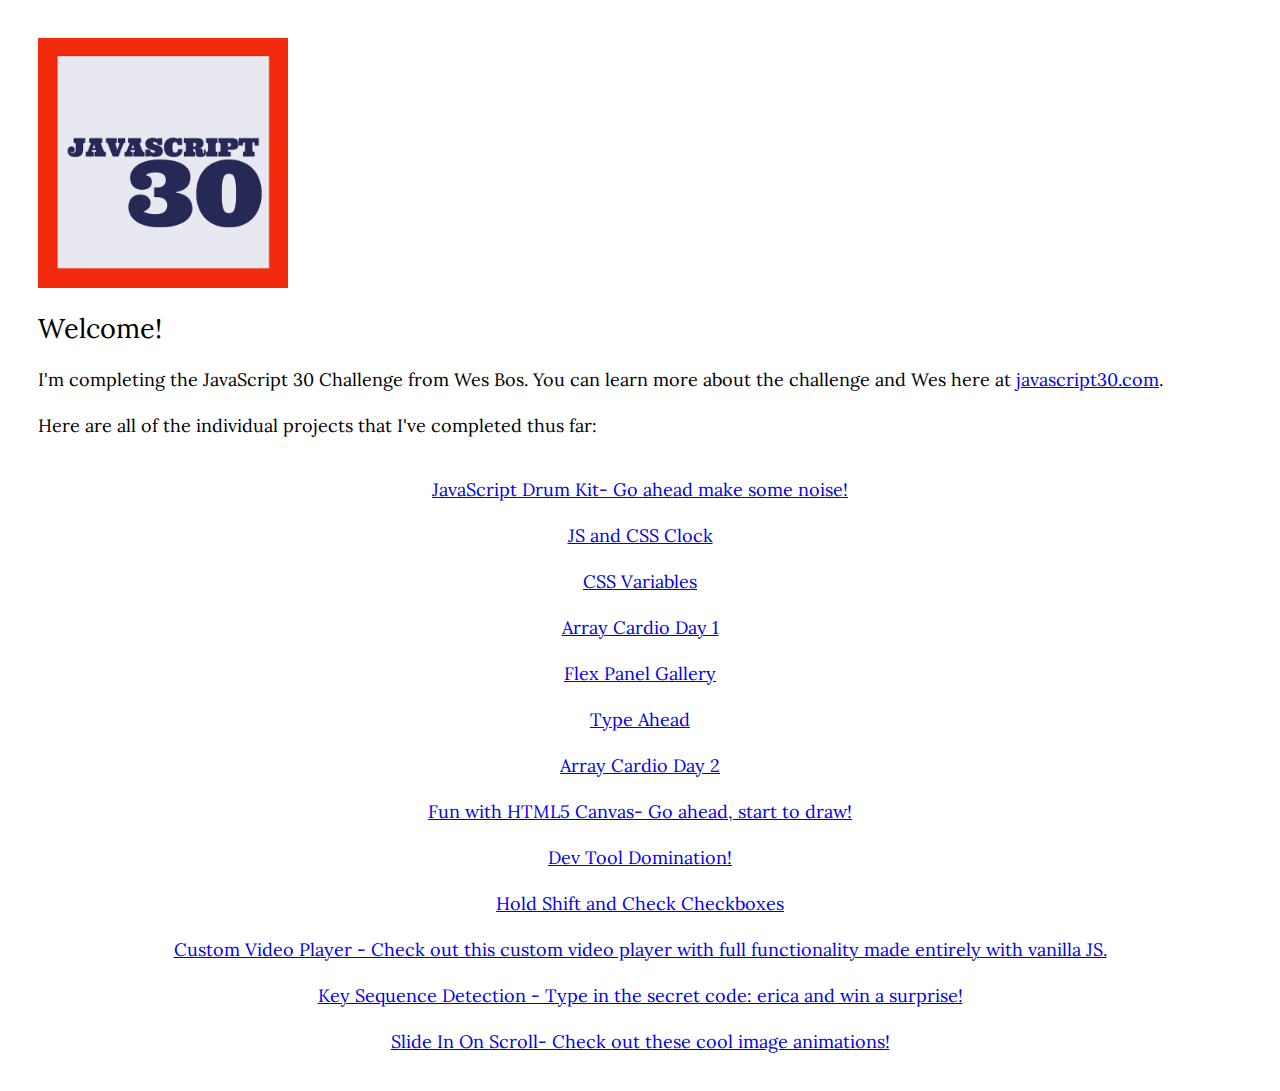
<file: index.html>
<!DOCTYPE html>
<html lang="en">
<head>
  <link href="https://fonts.googleapis.com/css?family=Lora&display=swap" rel="stylesheet">
  <link rel="stylesheet" href="https://cdnjs.cloudflare.com/ajax/libs/animate.css/3.7.2/animate.min.css">
  <link rel="stylesheet" href="style.css">
    <meta charset="UTF-8">
    <meta name="viewport" content="width=device-width, initial-scale=1.0">
    <meta http-equiv="X-UA-Compatible" content="ie=edge">
    <title>JavaScript 30 Mini-Projects</title>
</head>
<body>
  <div style="font-family: 'Lora', serif";>
  <title>JavaScript 30 </title>
  <img src="JavaScript30.png" alt="JS30 Logo" style="height:250px;width:250px" class="animated bounceInDown delay-0.5s">
  <br>
    <p align="left"> <b span class="bigger">Welcome!</b> <br/><br/>I'm completing the JavaScript 30 Challenge from Wes Bos. You can learn more about the challenge and Wes here at <a href="https://www.javascript30.com">javascript30.com</a>.
      <br>
      <br>Here are all of the individual projects that I've completed thus far: </p>
    <div align="center">
    <br>
    <a target="blank" href="./01 - JavaScript Drum Kit/index.html">JavaScript Drum Kit- Go ahead make some noise!</a>
    <br> 
    <br>
    <a target="blank" href="./02 - JS and CSS Clock/index.html">JS and CSS Clock</a>
    <br>
    <br>
    <a target="blank" href="./03 - CSS Variables/index.html">CSS Variables</a>
    <br>
    <br>
    <a target="blank" href="./04 - Array Cardio Day 1/index.html">Array Cardio Day 1</a>
    <br>
    <br>
    <a target="blank" href="./05 - Flex Panel Gallery/index.html">Flex Panel Gallery</a>
    <br>
    <br>
    <a target="blank" href="./06 - Type Ahead/index.html">Type Ahead</a> 
    <br>
    <br>
    <a target="blank" href="./07 - Array Cardio Day 2/index.html">Array Cardio Day 2 </a> 
    <br>
    <br>
    <a target="blank" href="./08 - Fun with HTML5 Canvas/index.html">Fun with HTML5 Canvas- Go ahead, start to draw! </a> 
    <br>
    <br>
    <a target="blank" href="./09 - Dev Tools Domination/index.html">Dev Tool Domination! </a> 
    <br>
    <br>
    <a target="blank" href="./10 - Hold Shift and Check Checkboxes/index.html">Hold Shift and Check Checkboxes</a>
    <br> 
    <br>
    <a target="blank" href="./11 - Custom Video Player/index.html">Custom Video Player - Check out this custom video player with full functionality made entirely with vanilla JS.</a>
    <br>
    <br>
    <a target="blank" href="./12 - Key Sequence Detection/index.html">Key Sequence Detection - Type in the secret code: erica and win a surprise!</a>
    <br>
    <br>
    <a target="blank" href="./13 - Slide in on Scroll/index.html">Slide In On Scroll- Check out these cool image animations! </a> 
    </div>
  </div>  
</body>
</html>
</file>
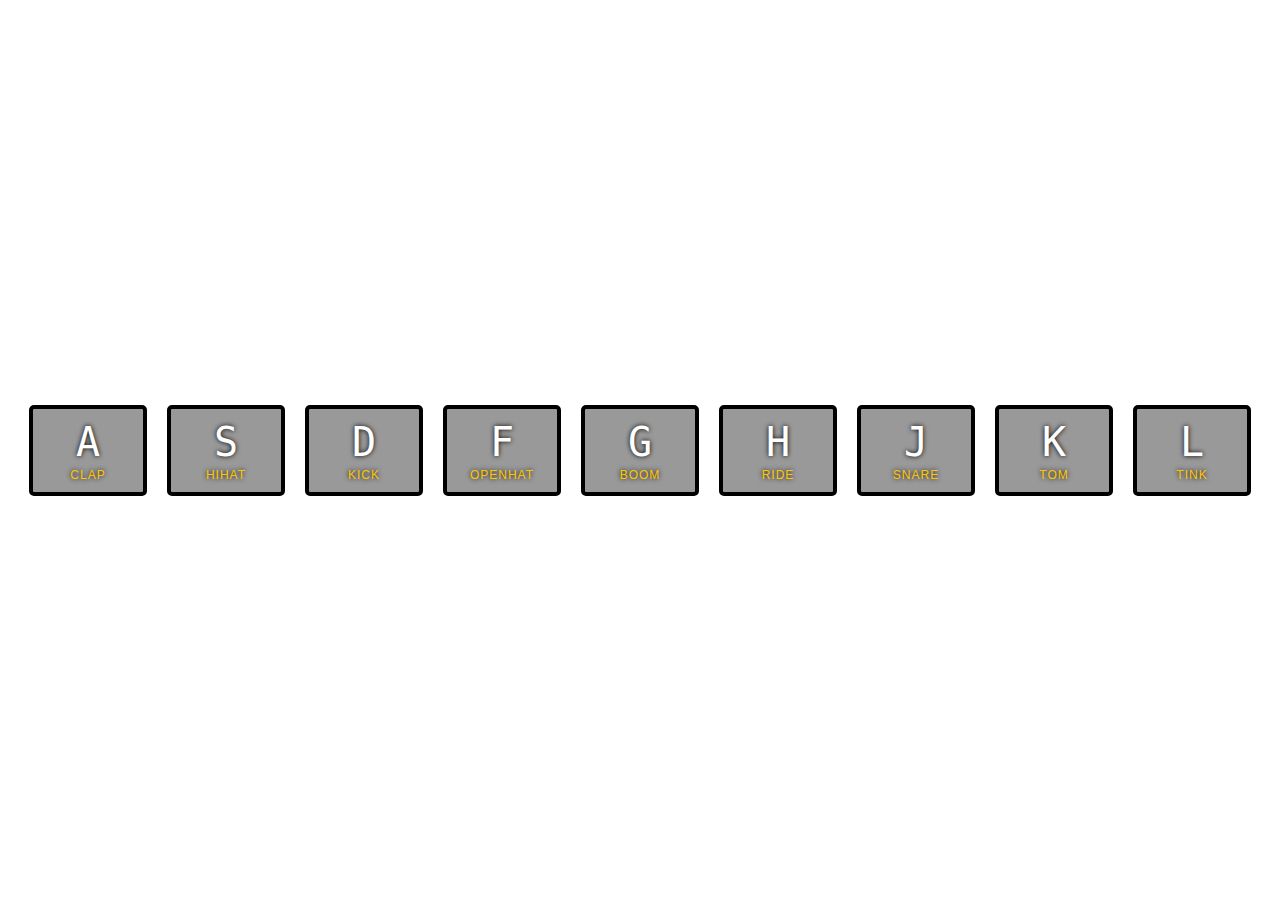
<file: 01 - JavaScript Drum Kit/index.html>
<!DOCTYPE html>
<html lang="en">
<head>
  <meta charset="UTF-8">
  <title>JS Drum Kit</title>
  <link rel="stylesheet" href="style.css">
</head>
<body>


  <div class="keys">
    <div data-key="65" class="key">
      <kbd>A</kbd>
      <span class="sound">clap</span>
    </div>
    <div data-key="83" class="key">
      <kbd>S</kbd>
      <span class="sound">hihat</span>
    </div>
    <div data-key="68" class="key">
      <kbd>D</kbd>
      <span class="sound">kick</span>
    </div>
    <div data-key="70" class="key">
      <kbd>F</kbd>
      <span class="sound">openhat</span>
    </div>
    <div data-key="71" class="key">
      <kbd>G</kbd>
      <span class="sound">boom</span>
    </div>
    <div data-key="72" class="key">
      <kbd>H</kbd>
      <span class="sound">ride</span>
    </div>
    <div data-key="74" class="key">
      <kbd>J</kbd>
      <span class="sound">snare</span>
    </div>
    <div data-key="75" class="key">
      <kbd>K</kbd>
      <span class="sound">tom</span>
    </div>
    <div data-key="76" class="key">
      <kbd>L</kbd>
      <span class="sound">tink</span>
    </div>
  </div>

  <audio data-key="65" src="sounds/clap.wav"></audio>
  <audio data-key="83" src="sounds/hihat.wav"></audio>
  <audio data-key="68" src="sounds/kick.wav"></audio>
  <audio data-key="70" src="sounds/openhat.wav"></audio>
  <audio data-key="71" src="sounds/boom.wav"></audio>
  <audio data-key="72" src="sounds/ride.wav"></audio>
  <audio data-key="74" src="sounds/snare.wav"></audio>
  <audio data-key="75" src="sounds/tom.wav"></audio>
  <audio data-key="76" src="sounds/tink.wav"></audio>

<script>
    
function playSound(e){
    const audio = document.querySelector(`audio[data-key="${e.keyCode}"]`)
    const key = document.querySelector(`.key[data-key="${e.keyCode}"]`)
    if(!audio) return //stops the function from running all together. 
    audio.currentTime = 0; //rewind to the beginning of the audio file 
    audio.play()
    key.classList.add("playing")
}
function removeTransition(e){
    if(e.propertyName !== 'transform') return; //skip it if it's not a transform
    this.classList.remove('playing') 
}

const keys= document.querySelectorAll(".key")
keys.forEach(key => key.addEventListener("transitionend",removeTransition))
window.addEventListener( "keydown", playSound)
 
</script>


</body>
</html>
</file>
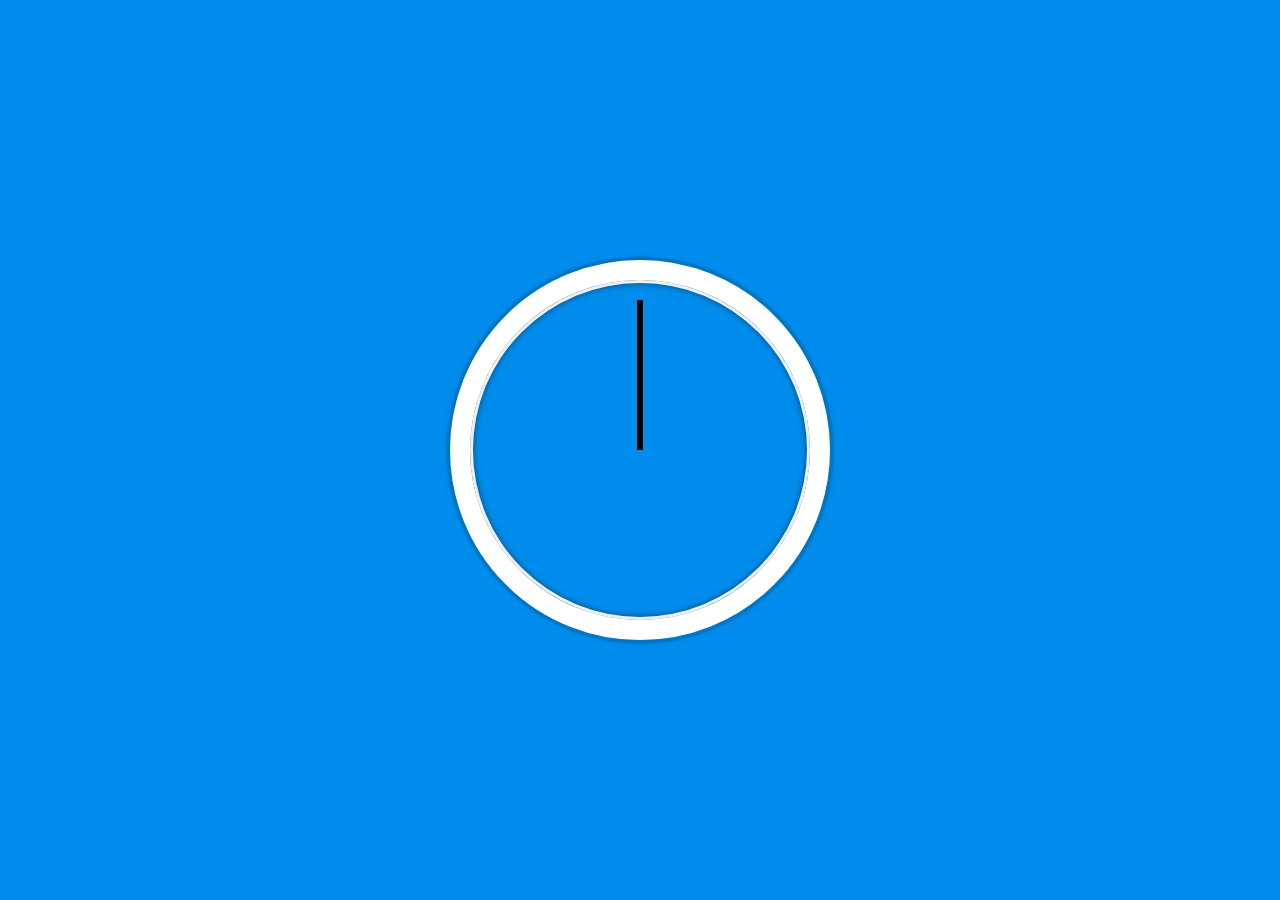
<file: 02 - JS and CSS Clock/index.html>
<!DOCTYPE html>
<html lang="en">
<head>
  <meta charset="UTF-8">
  <title>JS + CSS Clock</title>
</head>
<body>


    <div class="clock">
      <div class="clock-face">
        <div class="hand hour-hand"></div>
        <div class="hand min-hand"></div>
        <div class="hand second-hand">
      </div>
    </div>


  <style>
    html {
      background: #018DED url(http://unsplash.it/1500/1000?image=881&blur=5);
      background-size: cover;
      font-family: 'helvetica neue';
      text-align: center;
      font-size: 10px;
    }

    body {
      margin: 0;
      font-size: 2rem;
      display: flex;
      flex: 1;
      min-height: 100vh;
      align-items: center;
    }

    .clock {
      width: 30rem;
      height: 30rem;
      border: 20px solid white;
      border-radius: 50%;
      margin: 50px auto;
      position: relative;
      padding: 2rem;
      box-shadow:
        0 0 0 4px rgba(0,0,0,0.1),
        inset 0 0 0 3px #EFEFEF,
        inset 0 0 10px black,
        0 0 10px rgba(0,0,0,0.2);
    }

    .clock-face {
      position: relative;
      width: 100%;
      height: 100%;
      transform: translateY(-3px); /* account for the height of the clock hands */
    }

    .hand {
      width: 50%;
      height: 6px;
      background: black;
      position: absolute;
      top: 50%;
      transform-origin: 100%;
      transform: rotate(90deg);
      transition: all 0.05s; 
      transition-timing-function: cubic-bezier(0.1, 2.7, 0.58, 1)
    }

  </style>

<script>
  const secondHand = document.querySelector(".second-hand")
  const minuteHand = document.querySelector(".min-hand")
  const hourHand = document.querySelector(".hour-hand")

    function setDate(){
      const now= new Date()
      const seconds = now.getSeconds()
      const secondDegrees = ((seconds / 60) * 360 + 90)
      secondHand.style.transform = `rotate(${secondDegrees}deg)`
      console.log(seconds)

      const minutes = now.getMinutes()
      const minuteDegrees = ((minutes / 60) * 360 + 90)
      minuteHand.style.transform = `rotate(${minuteDegrees}deg)`
      console.log(minutes)

      const hours = now.getHours()
      const hourDegrees = ((hours / 12) * 360 + 90)
      hourHand.style.transform = `rotate(${hourDegrees}deg)`
      console.log(hours)
    }

    setInterval(setDate, 1000) 

  </script>
</body>
</html>
</file>
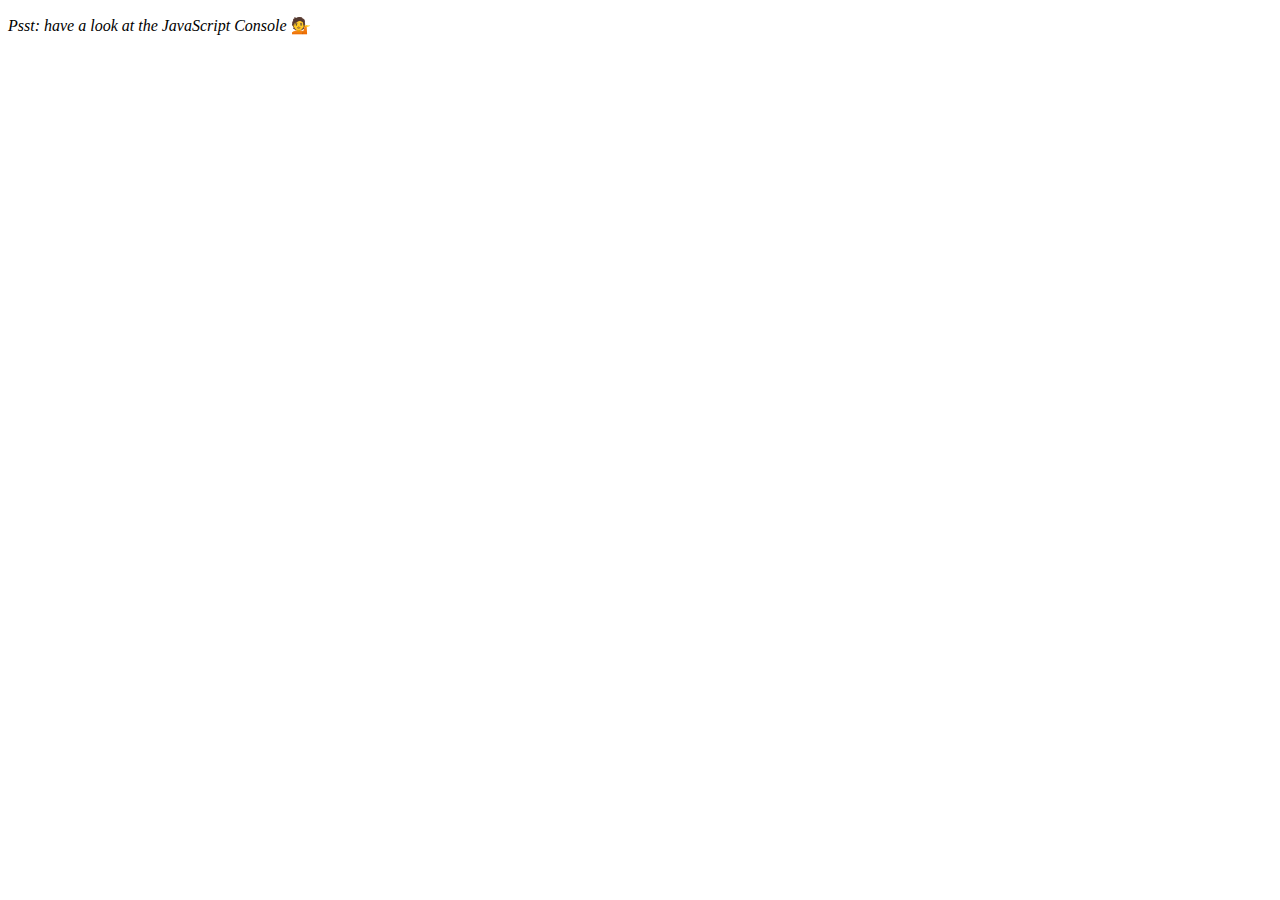
<file: 04 - Array Cardio Day 1/index.html>
<!DOCTYPE html>
<html lang="en">
<head>
  <meta charset="UTF-8">
  <title>Array Cardio 💪</title>
</head>
<body>
  <p><em>Psst: have a look at the JavaScript Console</em> 💁</p>
  <script>
    // Get your shorts on - this is an array workout!
    // ## Array Cardio Day 1

    // Some data we can work with

    const inventors = [
      { first: 'Albert', last: 'Einstein', year: 1879, passed: 1955 },
      { first: 'Isaac', last: 'Newton', year: 1643, passed: 1727 },
      { first: 'Galileo', last: 'Galilei', year: 1564, passed: 1642 },
      { first: 'Marie', last: 'Curie', year: 1867, passed: 1934 },
      { first: 'Johannes', last: 'Kepler', year: 1571, passed: 1630 },
      { first: 'Nicolaus', last: 'Copernicus', year: 1473, passed: 1543 },
      { first: 'Max', last: 'Planck', year: 1858, passed: 1947 },
      { first: 'Katherine', last: 'Blodgett', year: 1898, passed: 1979 },
      { first: 'Ada', last: 'Lovelace', year: 1815, passed: 1852 },
      { first: 'Sarah E.', last: 'Goode', year: 1855, passed: 1905 },
      { first: 'Lise', last: 'Meitner', year: 1878, passed: 1968 },
      { first: 'Hanna', last: 'Hammarström', year: 1829, passed: 1909 }
    ];

    const people = ['Beck, Glenn', 'Becker, Carl', 'Beckett, Samuel', 'Beddoes, Mick', 'Beecher, Henry', 'Beethoven, Ludwig', 'Begin, Menachem', 'Belloc, Hilaire', 'Bellow, Saul', 'Benchley, Robert', 'Benenson, Peter', 'Ben-Gurion, David', 'Benjamin, Walter', 'Benn, Tony', 'Bennington, Chester', 'Benson, Leana', 'Bent, Silas', 'Bentsen, Lloyd', 'Berger, Ric', 'Bergman, Ingmar', 'Berio, Luciano', 'Berle, Milton', 'Berlin, Irving', 'Berne, Eric', 'Bernhard, Sandra', 'Berra, Yogi', 'Berry, Halle', 'Berry, Wendell', 'Bethea, Erin', 'Bevan, Aneurin', 'Bevel, Ken', 'Biden, Joseph', 'Bierce, Ambrose', 'Biko, Steve', 'Billings, Josh', 'Biondo, Frank', 'Birrell, Augustine', 'Black, Elk', 'Blair, Robert', 'Blair, Tony', 'Blake, William'];

    // Array.prototype.filter()
    // 1. Filter the list of inventors for those who were born in the 1500's
        const fifteen = inventors.filter(inventor => (inventor.year >= 1500 && inventor.year < 1600 ))
        console.table(fifteen);
    // Array.prototype.map()
    // 2. Give us an array of the inventors first and last names
    const fullNames = inventors.map(inventor => `${inventor.first} ${inventor.last}`)
    console.log(fullNames)

    // Array.prototype.sort()
    // 3. Sort the inventors by birthdate, oldest to youngest
    // const ordered = inventors.sort(function(a,b) { 
    //   if(a.year > b.year) {
    //     return 1; 
    //   } else {
    //     return -1;
    //   }
    // }) 
    const ordered = inventors.sort((a,b) => a.year > b.year ? 1 : -1);

    console.table(ordered)

    // Array.prototype.reduce()
    // 4. How many years did all the inventors live all together?
    // Allow you to build something on to every one 
    const totalYears = inventors.reduce((total, inventor) => {
      return total + (inventor.passed - inventor.year);
    }, 0)

    console.log(totalYears);


    // 5. Sort the inventors by years lived
    const oldest = inventors.sort(function(a,b){
      const lastGuy = a.passed - a.year;
      const nextGuy = b.passed - b.year; 
      return lastGuy > nextGuy ? -1:1; 
    })
    console.table(oldest)

    // 6. create a list of Boulevards in Paris that contain 'de' anywhere in the name
    // https://en.wikipedia.org/wiki/Category:Boulevards_in_Paris
    // const category = document.querySelector('.mw-category');
    // const links = Array.from(category.querySelectorAll('a'));
    // const de = links 
    //             .map(link => link.textContent)
    //             .filter(streetName => streetName.includes('de'))

    // 7. sort Exercise
    // Sort the people alphabetically by last name
    const alpha = people.sort((lastOne, nextOne) => {
      const [alast, afirst] = lastOne.split(',');
      const [blast, bfirst] = nextOne.split(',');
      return alast > blast ? 1 : -1;
    });
    console.log(alpha);

    //7.b Sort the people alphabetically by first name 

    const alpha2 = people.sort((lastOne, nextOne) => {
      const [alast, afirst] = lastOne.split(',');
      const [blast, bfirst] = nextOne.split (',');
      return afirst > bfirst ? 1 : -1; 
    });
    console.log(alpha2)

    // 8. Reduce Exercise
    // Sum up the instances of each of these
    const data = ['car', 'car', 'truck', 'truck', 'bike', 'walk', 'car', 'van', 'bike', 'walk', 'car', 'van', 'car', 'truck' ];

    const transportation = data.reduce(function(obj, item){
      if(!obj[item]) {
        obj[item] = 0
      }
      obj[item]++;
      return obj;
    },{});

    console.log(transportation);

  </script>
</body>
</html>
</file>
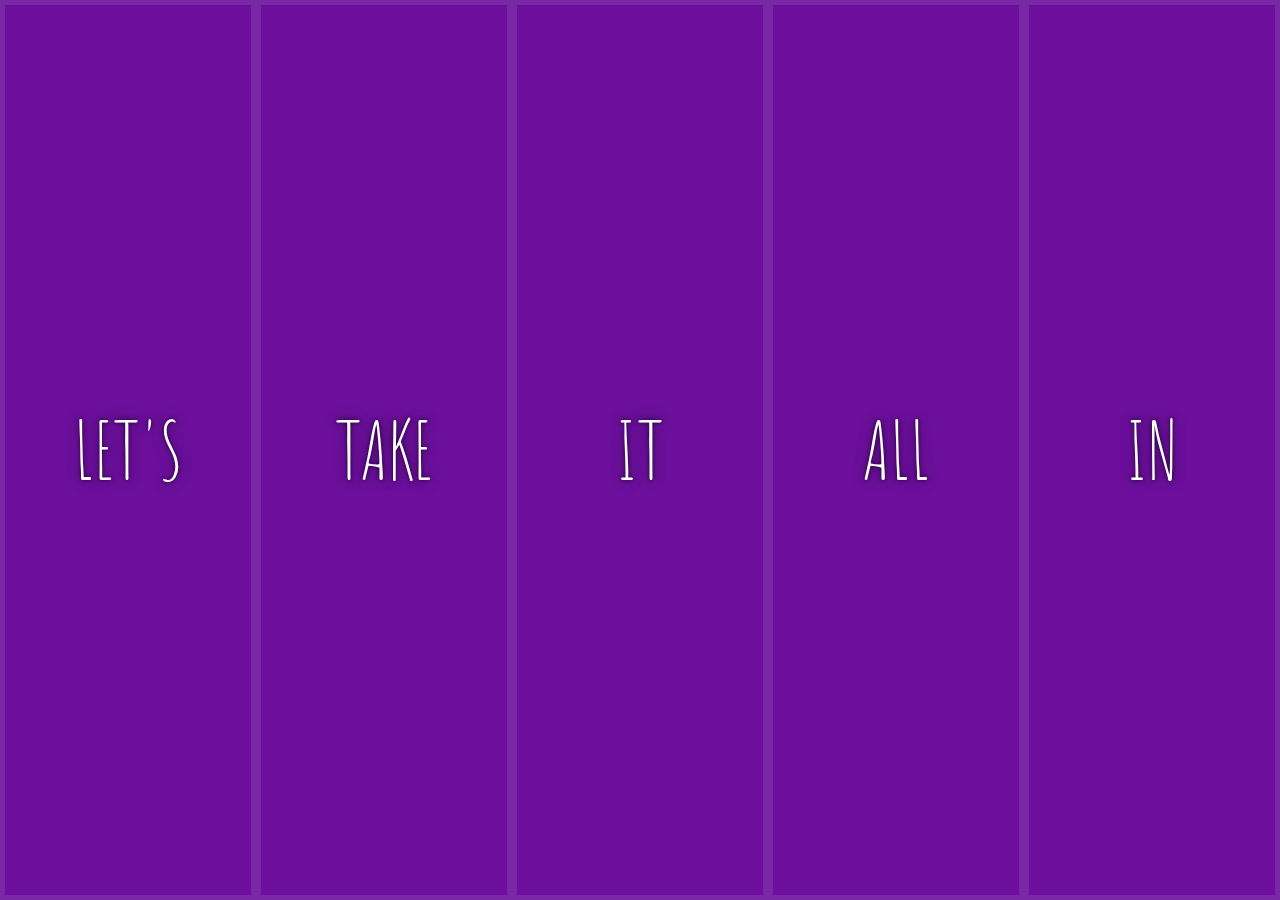
<file: 05 - Flex Panel Gallery/index.html>
<!DOCTYPE html>
<html lang="en">
<head>
  <meta charset="UTF-8">
  <title>Flex Panels 💪</title>
  <link href='https://fonts.googleapis.com/css?family=Amatic+SC' rel='stylesheet' type='text/css'>
</head>
<body>
  <style>
    html {
      box-sizing: border-box;
      background: #ffc600;
      font-family: 'helvetica neue';
      font-size: 20px;
      font-weight: 200;
    }
    
    body {
      margin: 0;
    }
    
    *, *:before, *:after {
      box-sizing: inherit;
    }

    .panels {
      min-height: 100vh;
      overflow: hidden;
      display: flex; 
    }

    .panel {
      background: #6B0F9C;
      box-shadow: inset 0 0 0 5px rgba(255,255,255,0.1);
      color: white;
      text-align: center;
      align-items: center;
      /* Safari transitionend event.propertyName === flex */
      /* Chrome + FF transitionend event.propertyName === flex-grow */
      transition:
        font-size 0.7s cubic-bezier(0.61,-0.19, 0.7,-0.11),
        flex 0.7s cubic-bezier(0.61,-0.19, 0.7,-0.11),
        background 0.2s;
      font-size: 20px;
      background-size: cover;
      background-position: center;
      flex: 1;  
      justify-content: center;
      align-items: center;
      display:flex;
      flex-direction: column;
      
    }

    .panel1 { background-image:url(https://source.unsplash.com/gYl-UtwNg_I/1500x1500); }
    .panel2 { background-image:url(https://source.unsplash.com/rFKUFzjPYiQ/1500x1500); }
    .panel3 { background-image:url(https://images.unsplash.com/photo-1465188162913-8fb5709d6d57?ixlib=rb-0.3.5&q=80&fm=jpg&crop=faces&cs=tinysrgb&w=1500&h=1500&fit=crop&s=967e8a713a4e395260793fc8c802901d); }
    .panel4 { background-image:url(https://source.unsplash.com/ITjiVXcwVng/1500x1500); }
    .panel5 { background-image:url(https://source.unsplash.com/3MNzGlQM7qs/1500x1500); }

    /* Flex Children */
    .panel > * {
      margin: 0;
      width: 100%;
      transition: transform 0.5s;
      flex: 1 0 auto; 
      display: flex;  
      justify-content: center; 
      align-items: center; 
    } 

    .panel > *:first-child { transform: translateY(-100%); }
    .panel.open-active > *:first-child {transform: translateY(0);}
    .panel > *:last-child {transform: translateY(100%); }
    .panel.open-active > *:last-child { transform:translateY(0); }

    .panel p {
      text-transform: uppercase;
      font-family: 'Amatic SC', cursive;
      text-shadow: 0 0 4px rgba(0, 0, 0, 0.72), 0 0 14px rgba(0, 0, 0, 0.45);
      font-size: 2em;
    }
    
    .panel p:nth-child(2) {
      font-size: 4em;
    }

    .panel.open {
      flex: 5;
      font-size: 40px;
    }
 
  </style>


  <div class="panels">
    <div class="panel panel1">
      <p>Hey</p>
      <p>Let's</p>
      <p>Dance</p>
    </div>
    <div class="panel panel2">
      <p>Give</p>
      <p>Take</p>
      <p>Receive</p>
    </div>
    <div class="panel panel3">
      <p>Experience</p>
      <p>It</p>
      <p>Today</p>
    </div>
    <div class="panel panel4">
      <p>Give</p>
      <p>All</p>
      <p>You can</p>
    </div>
    <div class="panel panel5">
      <p>Life</p>
      <p>In</p>
      <p>Motion</p>
    </div>
  </div>

  <script>

    const panels = document.querySelectorAll('.panel')
     
     function toggleOpen(){
      this.classList.toggle('open');
    } 

    function toggleActive(){
      if(e.propertyName.includes('flex')) {
        this.classList.toggle('open-active')
      }
    }

    panels.forEach(panel => panel.addEventListener('click', toggleOpen));
    panels.forEach(panel => panel.addEventListener('transitionend', toggleActive));


  </script>



</body>
</html>
</file>
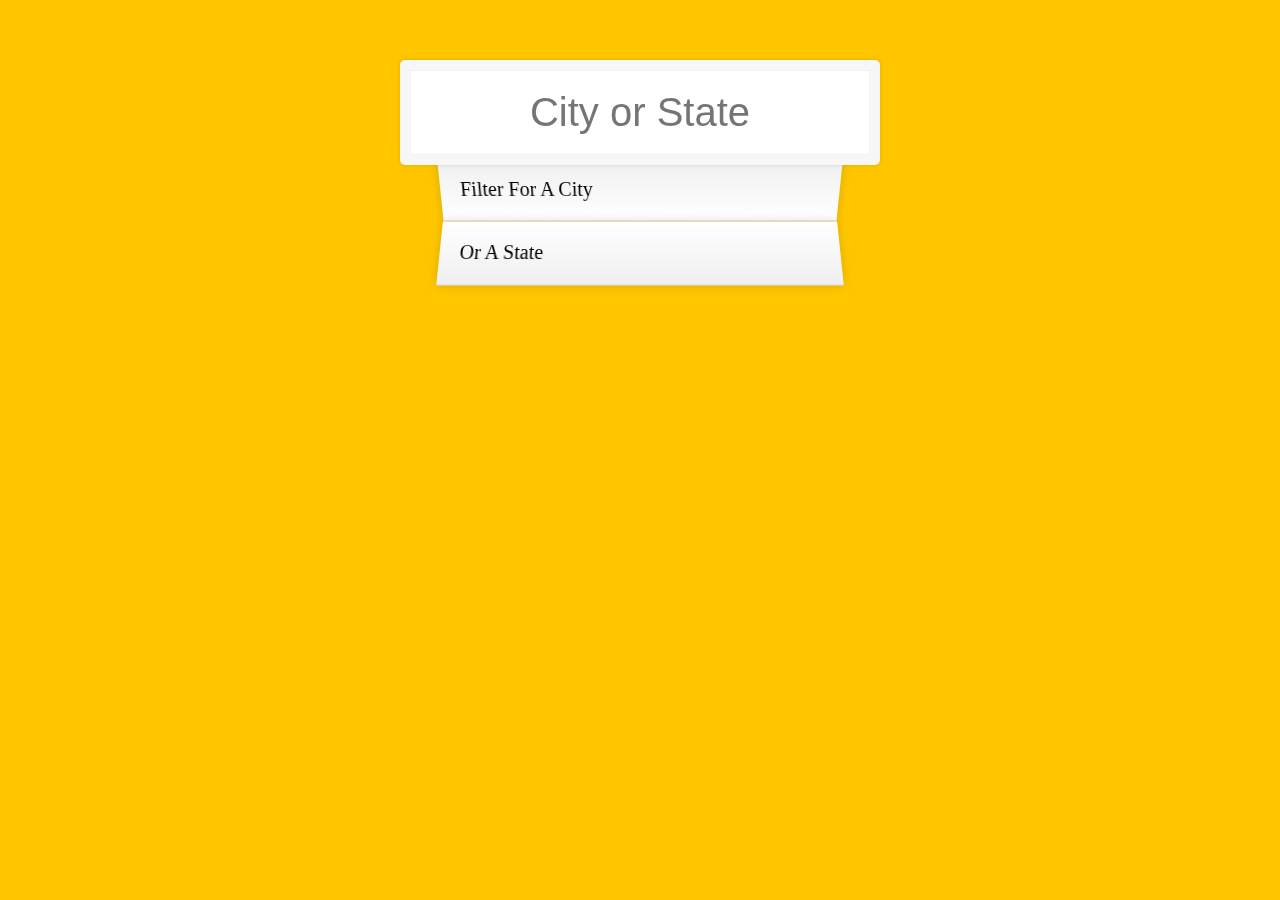
<file: 06 - Type Ahead/index.html>
<!DOCTYPE html>
<html lang="en">
<head>
  <meta charset="UTF-8">
  <title>Type Ahead 👀</title>
  <link rel="stylesheet" href="style.css">
</head>
<body>

  <form class="search-form">
    <input type="text" class="search" placeholder="City or State">
    <ul class="suggestions">
      <li>Filter for a city</li>
      <li>or a state</li>
    </ul>
  </form>
<script>
const endpoint = 'https://gist.githubusercontent.com/Miserlou/c5cd8364bf9b2420bb29/raw/2bf258763cdddd704f8ffd3ea9a3e81d25e2c6f6/cities.json';

const cities = [];
fetch(endpoint)
  .then(blob => blob.json())
  .then(data => cities.push(...data));

function findMatches(wordToMatch, cities){
//here we need to figure out if the city or state matches what was searched. 
  return cities.filter(place => {
    const regex = new RegExp(wordToMatch, 'gi'); //"g" is global and "i" is insensitive 
    return place.city.match(regex) || place.state.match(regex)
  });
}

function numberWithCommas(x) {
  return x.toString().replace(/\B(?=(\d{3})+(?!\d))/g, ',');
}

  function displayMatches() {
    const matchArray = findMatches(this.value, cities);
    const html = matchArray.map(place => {
      const regex = new RegExp(this.value,'gi');
      const cityName = place.city.replace(regex, `<span class="hl">${this.value}</span>`);
      const stateName = place.state.replace(regex, `<span class="hl">${this.value}</span>`); 
      return `
         <li>
           <span class="name">${cityName}, ${stateName}</span> 
          <span class="population">${numberWithCommas(place.population)}</span> 
        </li> 
        `;
    }).join('');
    suggestions.innerHTML = html;
  }

  const searchInput = document.querySelector('.search');
  const suggestions = document.querySelector('.suggestions');

  searchInput.addEventListener('change', displayMatches); 
  searchInput.addEventListener('keyup', displayMatches) 

</script>
  </body>
</html>
</file>
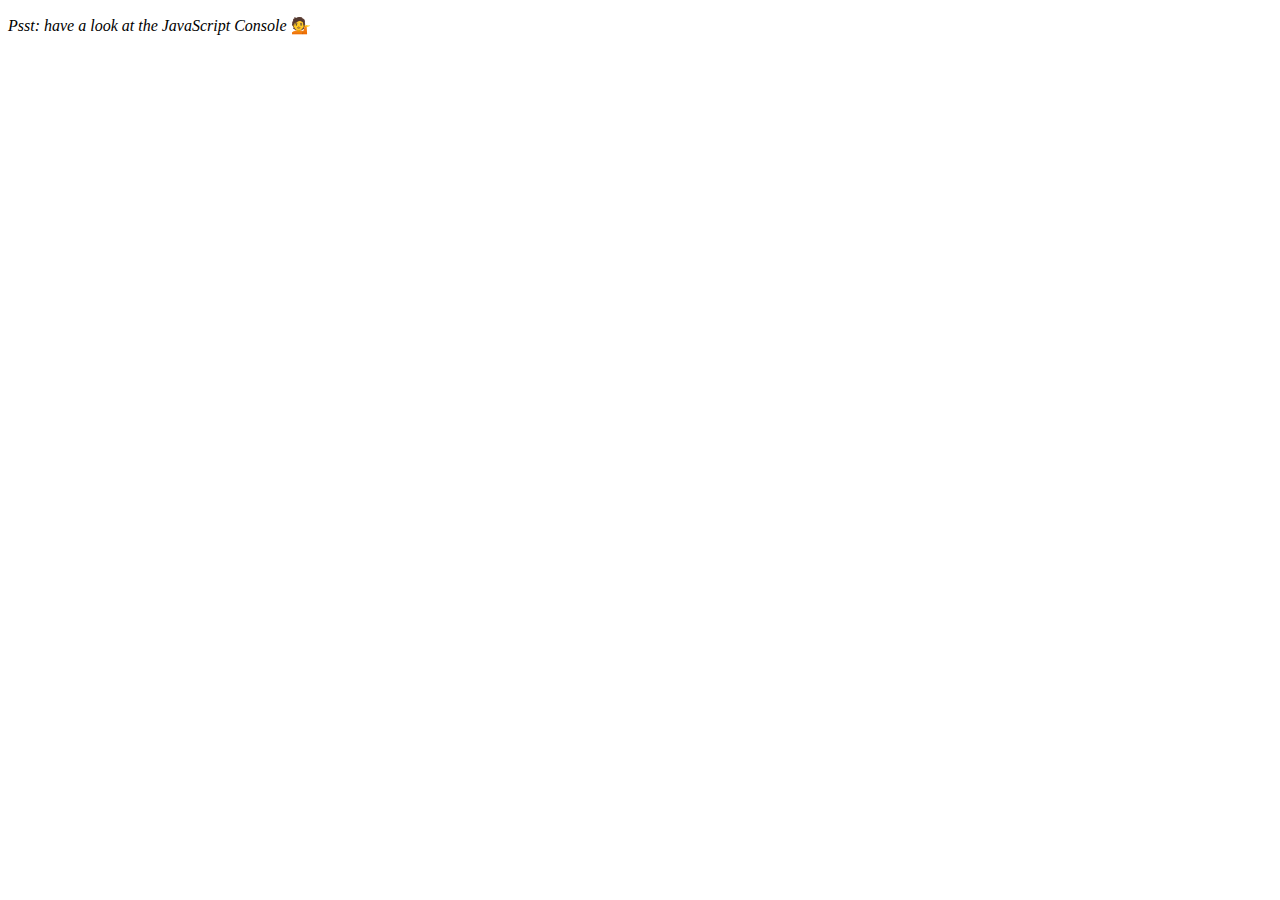
<file: 07 - Array Cardio Day 2/index.html>
<!DOCTYPE html>
<html lang="en">
<head>
  <meta charset="UTF-8">
  <title>Array Cardio 💪💪</title>
</head>
<body>
  <p><em>Psst: have a look at the JavaScript Console</em> 💁</p>
  <script>
    // ## Array Cardio Day 2

    const people = [
      { name: 'Wes', year: 1988 },
      { name: 'Kait', year: 1986 },
      { name: 'Irv', year: 1970 },
      { name: 'Lux', year: 2015 }
    ];

    const comments = [
      { text: 'Love this!', id: 523423 },
      { text: 'Super good', id: 823423 },
      { text: 'You are the best', id: 2039842 },
      { text: 'Ramen is my fav food ever', id: 123523 },
      { text: 'Nice Nice Nice!', id: 542328 }
    ];

    // Some and Every Checks
    // Array.prototype.some() // is at least one person 19 or older?
    // Array.prototype.every() // is everyone 19 or older?

    const isAdult = people.some(person => {
      const currentYear = (new Date()).getFullYear();
      return currentYear - person.year >= 19; 
    })

    const isAllAdults = people.every(person => {
      const currentYear = (new Date ()).getFullYear();
      return currentYear - person.year >= 19;
    })

    

    // Array.prototype.find()
    // Find is like filter, but instead returns just the one you are looking for
    // find the comment with the ID of 823423
    const filterComment = comments.filter(comment => {
      return comment.id === 823423
    }) 

    const findComment = comments.find(comment => {
      return comment.id === 823423 
    })

    console.log({filterComment})
    console.log({findComment})

    // Array.prototype.findIndex()
    // Find the comment with this ID
    const findIndex = comments.findIndex(comment => {
      return comment.id === 823423
   })
   
   // delete the comment with the ID of 823423
   comments.splice(findIndex, 1)
   console.table(comments)
    

  </script>
</body>
</html>
</file>
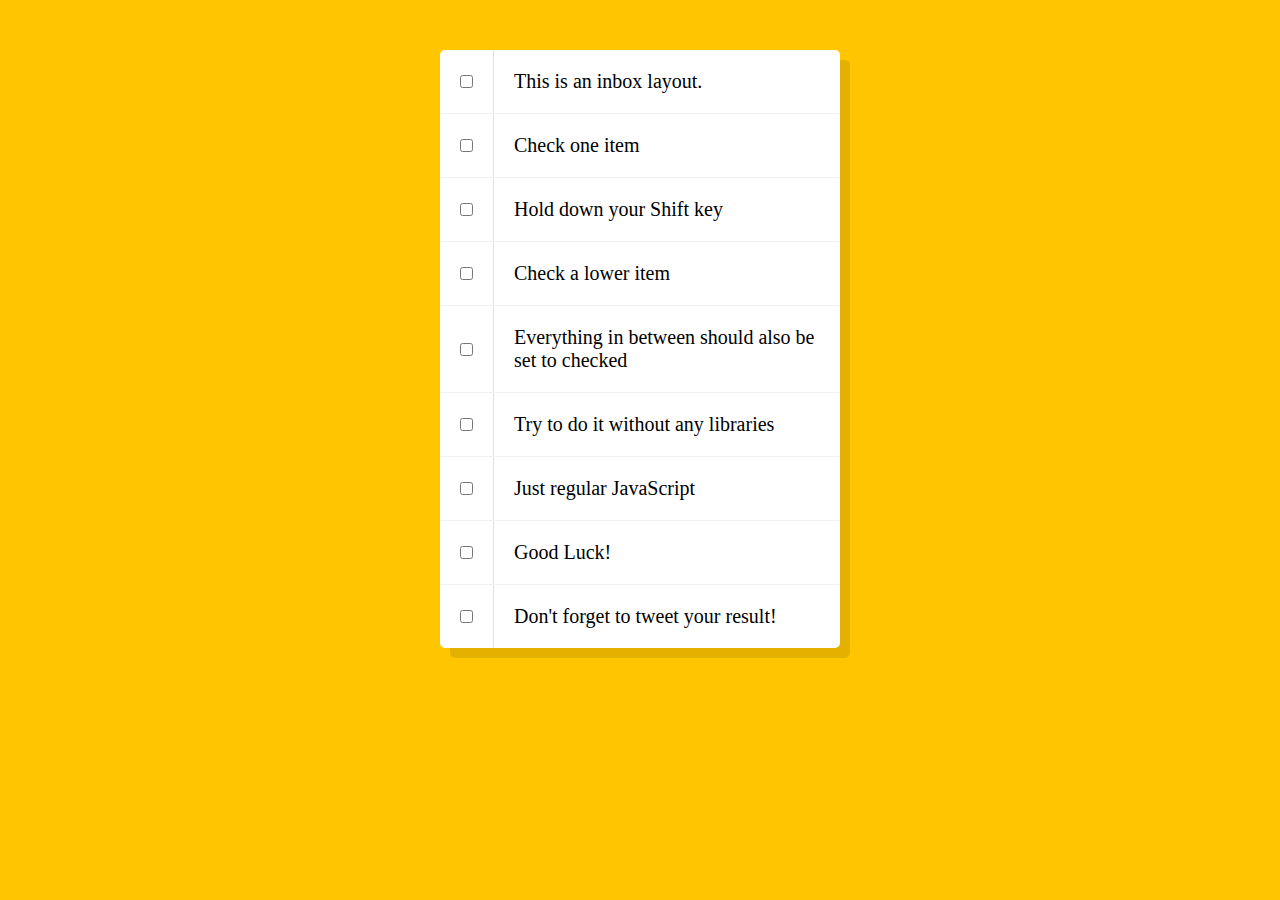
<file: 10 - Hold Shift and Check Checkboxes/index.html>
<!DOCTYPE html>
<html lang="en">
<head>
  <meta charset="UTF-8">
  <title>Hold Shift to Check Multiple Checkboxes</title>
</head>
<body>
  <style>

    html {
      font-family: sans-serif;
      background: #ffc600;
    }

    .inbox {
      max-width: 400px;
      margin: 50px auto;
      background: white;
      border-radius: 5px;
      box-shadow: 10px 10px 0 rgba(0,0,0,0.1);
    }

    .item {
      display: flex;
      align-items: center;
      border-bottom: 1px solid #F1F1F1;
    }

    .item:last-child {
      border-bottom: 0;
    }

    input:checked + p {
      background: #F9F9F9;
      text-decoration: line-through;
    }

    input[type="checkbox"] {
      margin: 20px;
    }

    p {
      margin: 0;
      padding: 20px;
      transition: background 0.2s;
      flex: 1;
      font-family:'helvetica neue';
      font-size: 20px;
      font-weight: 200;
      border-left: 1px solid #D1E2FF;
    }
  </style>
   <!--
   The following is a common layout you would see in an email client.

   When a user clicks a checkbox, holds Shift, and then clicks another checkbox a few rows down, all the checkboxes inbetween those two checkboxes should be checked.

  -->
  <div class="inbox">
    <div class="item">
      <input type="checkbox">
      <p>This is an inbox layout.</p>
    </div>
    <div class="item">
      <input type="checkbox">
      <p>Check one item</p>
    </div>
    <div class="item">
      <input type="checkbox">
      <p>Hold down your Shift key</p>
    </div>
    <div class="item">
      <input type="checkbox">
      <p>Check a lower item</p>
    </div>
    <div class="item">
      <input type="checkbox">
      <p>Everything in between should also be set to checked</p>
    </div>
    <div class="item">
      <input type="checkbox">
      <p>Try to do it without any libraries</p>
    </div>
    <div class="item">
      <input type="checkbox">
      <p>Just regular JavaScript</p>
    </div>
    <div class="item">
      <input type="checkbox">
      <p>Good Luck!</p>
    </div>
    <div class="item">
      <input type="checkbox">
      <p>Don't forget to tweet your result!</p>
    </div>
  </div>

<script>
const checkboxes = document.querySelectorAll('.inbox input[ type = "checkbox"]');
console.log(checkboxes)

let lastChecked; 

function handleCheck(e){
  //check if they had the shift key down 
  //and check that they are checking the box 
  let inBetween = false;
  if (e.shiftKey && this.checked) {
    //go ahead and do what we please 
    //loop over every single checkbox 

    checkboxes.forEach (checkbox => {
      console.log(checkbox); 
      if (checkbox === this || checkbox === lastChecked) {
        inBetween = !inBetween;
        console.log("Starting to check them in between!") 
      }

      if (inBetween){
        checkbox.checked = true; 
      } 
    });
  }
  
  lastChecked = this;
}
checkboxes.forEach(checkbox => checkbox.addEventListener ('click', handleCheck))
</script>
</body>
</html>
</file>
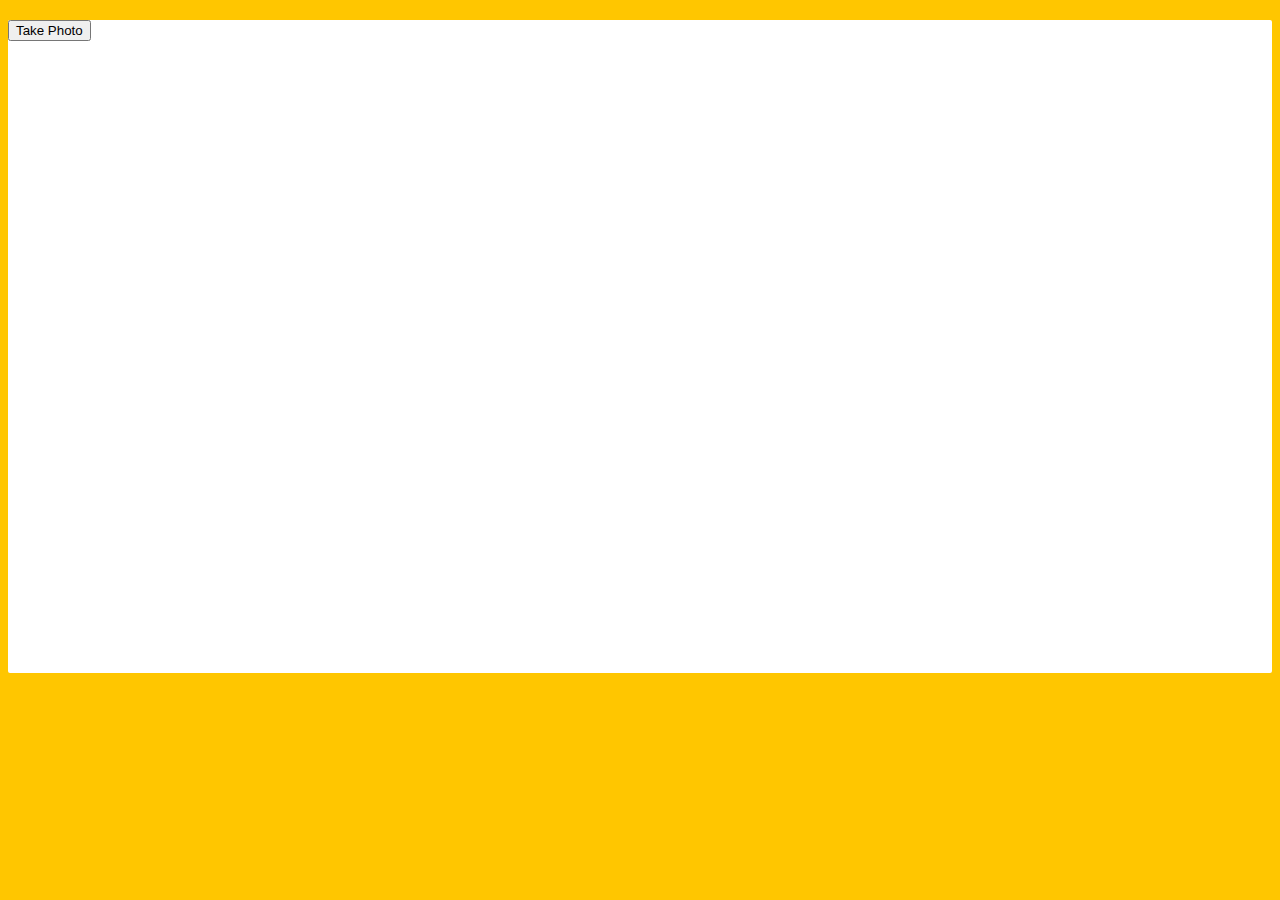
<file: 19 - Webcam Fun/index.html>
<!DOCTYPE html>
<html lang="en">
<head>
  <meta charset="UTF-8">
  <title>Get User Media Code Along!</title>
  <link rel="stylesheet" href="style.css">
</head>
<body>

  <div class="photobooth">
    <div class="controls">
      <button onClick="takePhoto()">Take Photo</button>
<!--       <div class="rgb">
        <label for="rmin">Red Min:</label>
        <input type="range" min=0 max=255 name="rmin">
        <label for="rmax">Red Max:</label>
        <input type="range" min=0 max=255 name="rmax">

        <br>

        <label for="gmin">Green Min:</label>
        <input type="range" min=0 max=255 name="gmin">
        <label for="gmax">Green Max:</label>
        <input type="range" min=0 max=255 name="gmax">

        <br>

        <label for="bmin">Blue Min:</label>
        <input type="range" min=0 max=255 name="bmin">
        <label for="bmax">Blue Max:</label>
        <input type="range" min=0 max=255 name="bmax">
      </div> -->
    </div>

    <canvas class="photo"></canvas>
    <video class="player"></video>
    <div class="strip"></div>
  </div>

  <audio class="snap" src="https://wesbos.com/demos/photobooth/snap.mp3" hidden></audio>

  <script src="scripts.js"></script>

</body>
</html>
</file>
<file: style.css>
html {
  background: #FFF;
  font-family: 'Lora', serif;;
  font-size: 18px;
  font-weight: 50;
  padding: 30px;
  
}

.bigger { font-size: 150%; };
.right  {align};

/* input.search {
  margin: 0;
  text-align: center;
  outline: 0;
  border: 10px solid #F7F7F7;
  width: 120%;
  left: -10%;
  position: relative;
  top: 10px;
  z-index: 2;
  border-radius: 5px;
  font-size: 40px;
  box-shadow: 0 0 5px rgba(0, 0, 0, 0.12), inset 0 0 2px rgba(0, 0, 0, 0.19);
}

.suggestions {
  margin: 0;
  padding: 0;
  position: relative;
  /*perspective: 20px;*/
/* } */

/* .suggestions li {
  background: white;
  list-style: none;
  border-bottom: 1px solid #D8D8D8;
  box-shadow: 0 0 10px rgba(0, 0, 0, 0.14);
  margin: 0;
  padding: 20px;
  transition: background 0.2s;
  display: flex;
  justify-content: space-between;
  text-transform: capitalize;
}

.suggestions li:nth-child(even) {
  transform: perspective(100px) rotateX(3deg) translateY(2px) scale(1.001);
  background: linear-gradient(to bottom,  #ffffff 0%,#EFEFEF 100%);
}

.suggestions li:nth-child(odd) {
  transform: perspective(100px) rotateX(-3deg) translateY(3px);
  background: linear-gradient(to top,  #ffffff 0%,#EFEFEF 100%);
}

span.population {
  font-size: 15px;
}

.hl {
  background: #ffc600;
}  */
</file>
<file: 01 - JavaScript Drum Kit/style.css>
html {
  font-size: 10px;
  background: url(https://images.pexels.com/photos/1105666/pexels-photo-1105666.jpeg?auto=compress&cs=tinysrgb&dpr=2&h=650&w=940) bottom center;
  background-size: cover;
}

body,html {
  margin: 0;
  padding: 0;
  font-family: sans-serif;
}

.keys {
  display: flex;
  flex: 1;
  min-height: 100vh;
  align-items: center;
  justify-content: center;
}

.key {
  border: .4rem solid black;
  border-radius: .5rem;
  margin: 1rem;
  font-size: 1.5rem;
  padding: 1rem .5rem;
  transition: all .07s ease;
  width: 10rem;
  text-align: center;
  color: white;
  background: rgba(0,0,0,0.4);
  text-shadow: 0 0 .5rem black;
}

.playing {
  transform: scale(1.1);
  border-color: #ffc600;
  box-shadow: 0 0 1rem #ffc600;
}

kbd {
  display: block;
  font-size: 4rem;
}

.sound {
  font-size: 1.2rem;
  text-transform: uppercase;
  letter-spacing: .1rem;
  color: #ffc600;
}
</file>
<file: 06 - Type Ahead/style.css>
html {
  box-sizing: border-box;
  background: #ffc600;
  font-family: 'helvetica neue';
  font-size: 20px;
  font-weight: 200;
}

*, *:before, *:after {
  box-sizing: inherit;
}

input {
  width: 100%;
  padding: 20px;
}

.search-form {
  max-width: 400px;
  margin: 50px auto;
}

input.search {
  margin: 0;
  text-align: center;
  outline: 0;
  border: 10px solid #F7F7F7;
  width: 120%;
  left: -10%;
  position: relative;
  top: 10px;
  z-index: 2;
  border-radius: 5px;
  font-size: 40px;
  box-shadow: 0 0 5px rgba(0, 0, 0, 0.12), inset 0 0 2px rgba(0, 0, 0, 0.19);
}

.suggestions {
  margin: 0;
  padding: 0;
  position: relative;
  /*perspective: 20px;*/
}

.suggestions li {
  background: white;
  list-style: none;
  border-bottom: 1px solid #D8D8D8;
  box-shadow: 0 0 10px rgba(0, 0, 0, 0.14);
  margin: 0;
  padding: 20px;
  transition: background 0.2s;
  display: flex;
  justify-content: space-between;
  text-transform: capitalize;
}

.suggestions li:nth-child(even) {
  transform: perspective(100px) rotateX(3deg) translateY(2px) scale(1.001);
  background: linear-gradient(to bottom,  #ffffff 0%,#EFEFEF 100%);
}

.suggestions li:nth-child(odd) {
  transform: perspective(100px) rotateX(-3deg) translateY(3px);
  background: linear-gradient(to top,  #ffffff 0%,#EFEFEF 100%);
}

span.population {
  font-size: 15px;
}

.hl {
  background: #ffc600;
}
</file>
<file: 19 - Webcam Fun/style.css>
html {
  box-sizing: border-box;
}

*, *:before, *:after {
  box-sizing: inherit;
}

html {
  font-size: 10px;
  background: #ffc600;
}

.photobooth {
  background: white;
  max-width: 150rem;
  margin: 2rem auto;
  border-radius: 2px;
}

/*clearfix*/
.photobooth:after {
  content: '';
  display: block;
  clear: both;
}

.photo {
  width: 100%;
  float: left;
}

.player {
  position: absolute;
  top: 20px;
  right: 20px;
  width:200px;
}

/*
  Strip!
*/

.strip {
  padding: 2rem;
}

.strip img {
  width: 100px;
  overflow-x: scroll;
  padding: 0.8rem 0.8rem 2.5rem 0.8rem;
  box-shadow: 0 0 3px rgba(0,0,0,0.2);
  background: white;
}

.strip a:nth-child(5n+1) img { transform: rotate(10deg); }
.strip a:nth-child(5n+2) img { transform: rotate(-2deg); }
.strip a:nth-child(5n+3) img { transform: rotate(8deg); }
.strip a:nth-child(5n+4) img { transform: rotate(-11deg); }
.strip a:nth-child(5n+5) img { transform: rotate(12deg); }
</file>
